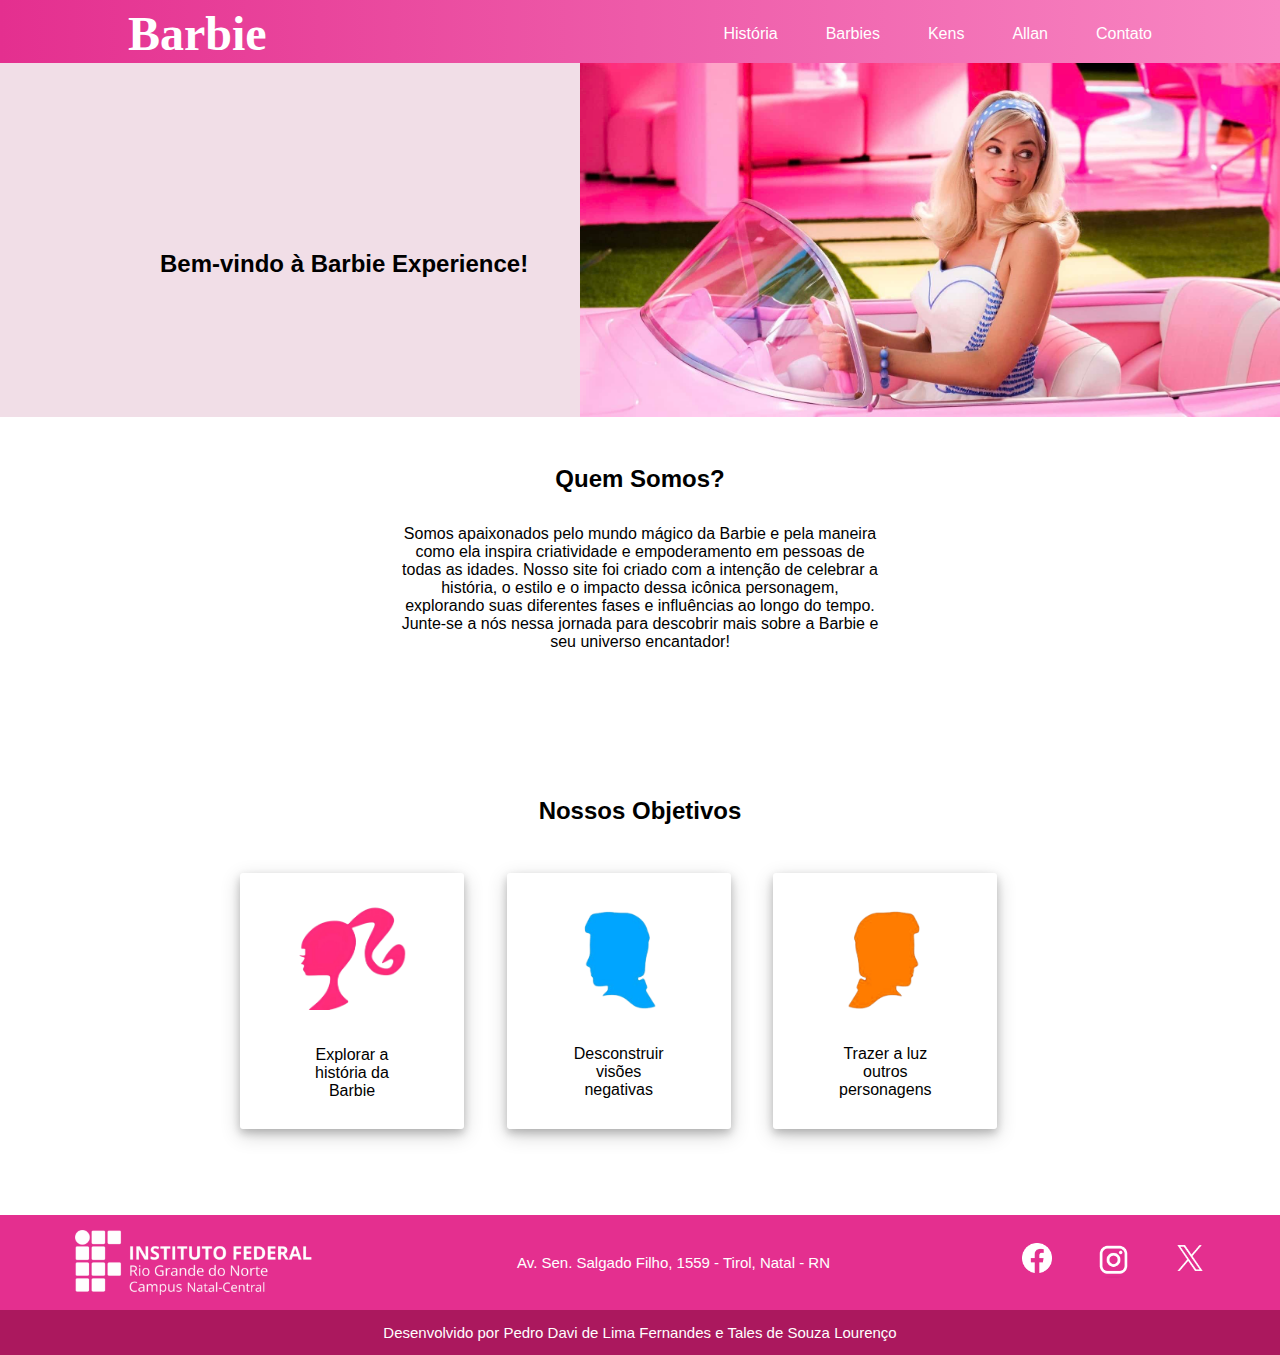
<file: Trabalho/index.html>
<!DOCTYPE html>
<html lang="pt-BR">
<head>
    <meta charset="UTF-8">
    <meta name="viewport" content="width=device-width, initial-scale=1.0">
    <title>Barbie</title>
    <link rel="stylesheet" href="main.css">
    
</head>
<body>
    <header>
        <h1><a href="index.html">Barbie</a></h1>
        <nav>
            <ul>
                <li><a href="historia.html">História</a></li>
                <li><a href="barbies.html">Barbies</a></li>
                <li><a href="kens.html">Kens</a></li>
                <li><a href="allan.html">Allan</a></li>
                <li><a href="contato.html">Contato</a></li>
            </ul>
        </nav>
    </header>

    <main>
        <div class="inicio">
            <h2>Bem-vindo à Barbie Experience!</h2>
            <img src="bg.png" alt="" width="700px">
        </div>

        <div class="secao">
            <h2>Quem Somos?</h2>
            <p>Somos apaixonados pelo mundo mágico da Barbie e pela maneira como ela inspira criatividade e empoderamento em pessoas de todas as idades. Nosso site foi criado com a intenção de celebrar a história, o estilo e o impacto dessa icônica personagem, explorando suas diferentes fases e influências ao longo do tempo. Junte-se a nós nessa jornada para descobrir mais sobre a Barbie e seu universo encantador!</p>
        </div>

        <h2>Nossos Objetivos</h2>
        <div class="cards">
            <div><img src="barbieicon.png" alt="" width="110px"><p>Explorar a história da Barbie</p></div>
            <div><img src="kenincon1.png" alt="" width="90px"><p>Desconstruir visões negativas</p></div>
            <div><img src="allan.png" alt="" width="90px"><p>Trazer a luz outros personagens</p></div>
            <p></p>
        </div>
    </main>

    <footer>
        <div class="footer">
            <img src="IFRN.png" alt="Logo IFRN" width="250px">
            <p>Av. Sen. Salgado Filho, 1559 - Tirol, Natal - RN</p>
            <nav>
                <ul>
                    <li><a href="https://www.facebook.com/"><img src="face.png" alt="Facebook" width="30"></a></li>
                    <li><a href="https://www.instagram.com/"><img src="insta.png" alt="Instagram" width="33"></a></li>
                    <li><a href="https://twitter.com/"><img src="twitter.png" alt="Twitter" width="30"></a></li>
                </ul>
            </nav>
        </div>
        <div class="desenvolvedores">
            <p>Desenvolvido por Pedro Davi de Lima Fernandes e Tales de Souza Lourenço</p>
        </div>
    </footer>
</body>
</html>
</file>
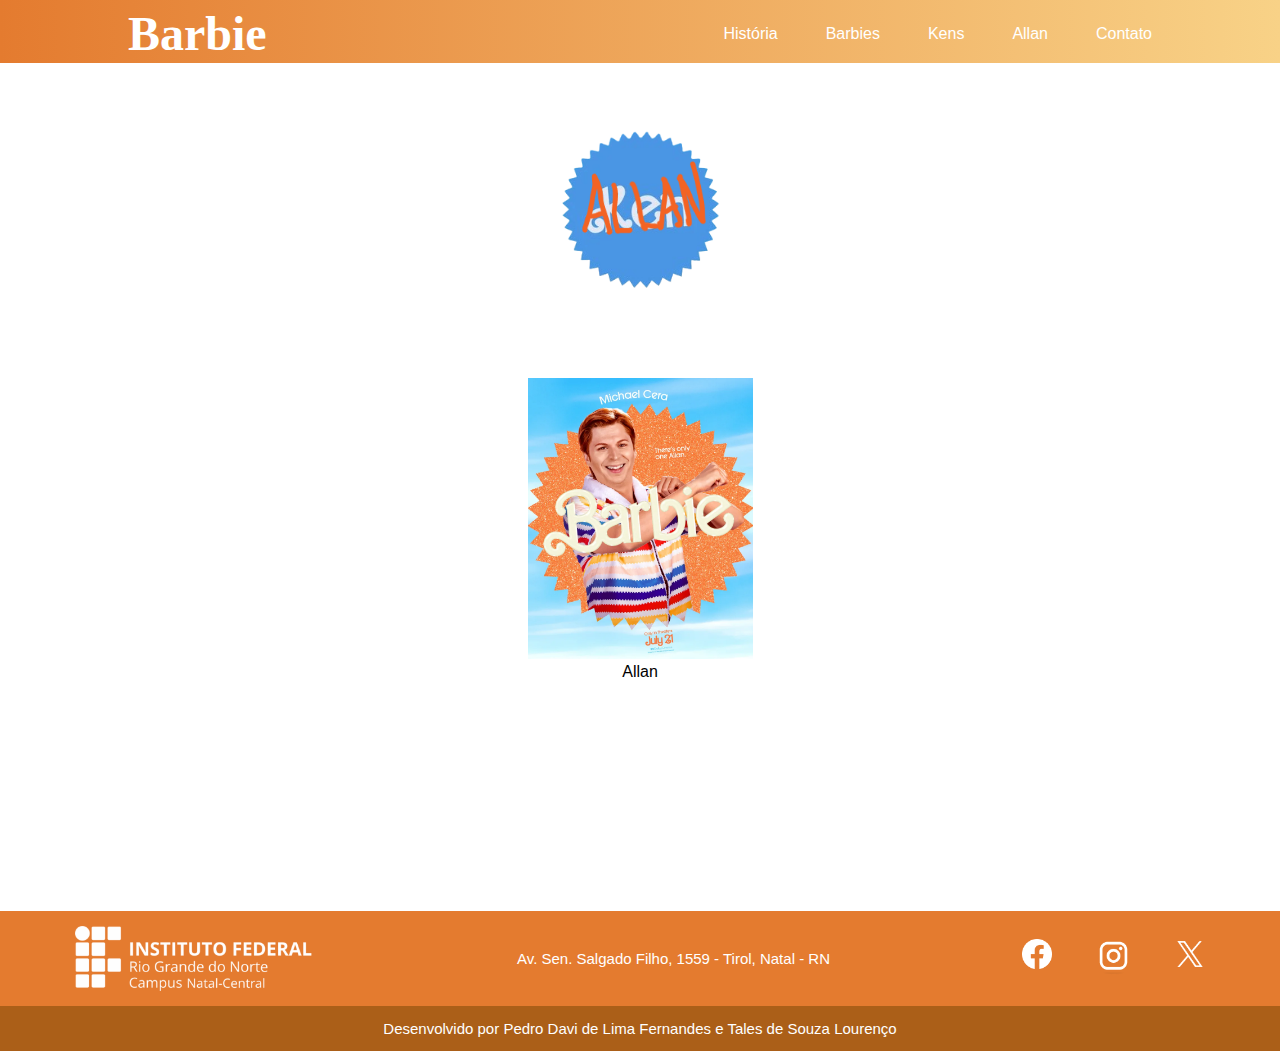
<file: Trabalho/allan.html>
<!DOCTYPE html>
<html lang="pt-BR">
<head>
    <meta charset="UTF-8">
    <meta name="viewport" content="width=device-width, initial-scale=1.0">
    <title>Barbie</title>
    <link rel="stylesheet" href="main.css">
</head>
<body>
    <header id="allanhead">
        <h1><a href="index.html">Barbie</a></h1>
        <nav>
            <ul>
                <li><a href="historia.html">História</a></li>
                <li><a href="barbies.html">Barbies</a></li>
                <li><a href="kens.html">Kens</a></li>
                <li><a href="allan.html">Allan</a></li>
                <li><a href="contato.html">Contato</a></li>
            </ul>
        </nav>
    </header>

    <main id="allan">
        <h2><img src="allanicon.png" alt="" width="300px"></h2>
        <div class="cards3">
            <div>
                <img src="allan1.png" alt="" width="225px">
                <p>Allan</p>
            </div>
        </div>
    </main>
    
    

    <footer id="allanfoot">
        <div class="footer">
            <img src="IFRN.png" alt="Logo IFRN" width="250px">
            <p>Av. Sen. Salgado Filho, 1559 - Tirol, Natal - RN</p>
            <nav>
                <ul>
                    <li><a href="https://www.facebook.com/"><img src="face.png" alt="Facebook" width="30"></a></li>
                    <li><a href="https://www.instagram.com/"><img src="insta.png" alt="Instagram" width="33"></a></li>
                    <li><a href="https://twitter.com/"><img src="twitter.png" alt="Twitter" width="30"></a></li>
                </ul>
            </nav>
        </div>
        <div class="desenvolvedores">
            <p>Desenvolvido por Pedro Davi de Lima Fernandes e Tales de Souza Lourenço</p>
        </div>
    </footer>
</body>
</html>
</file>
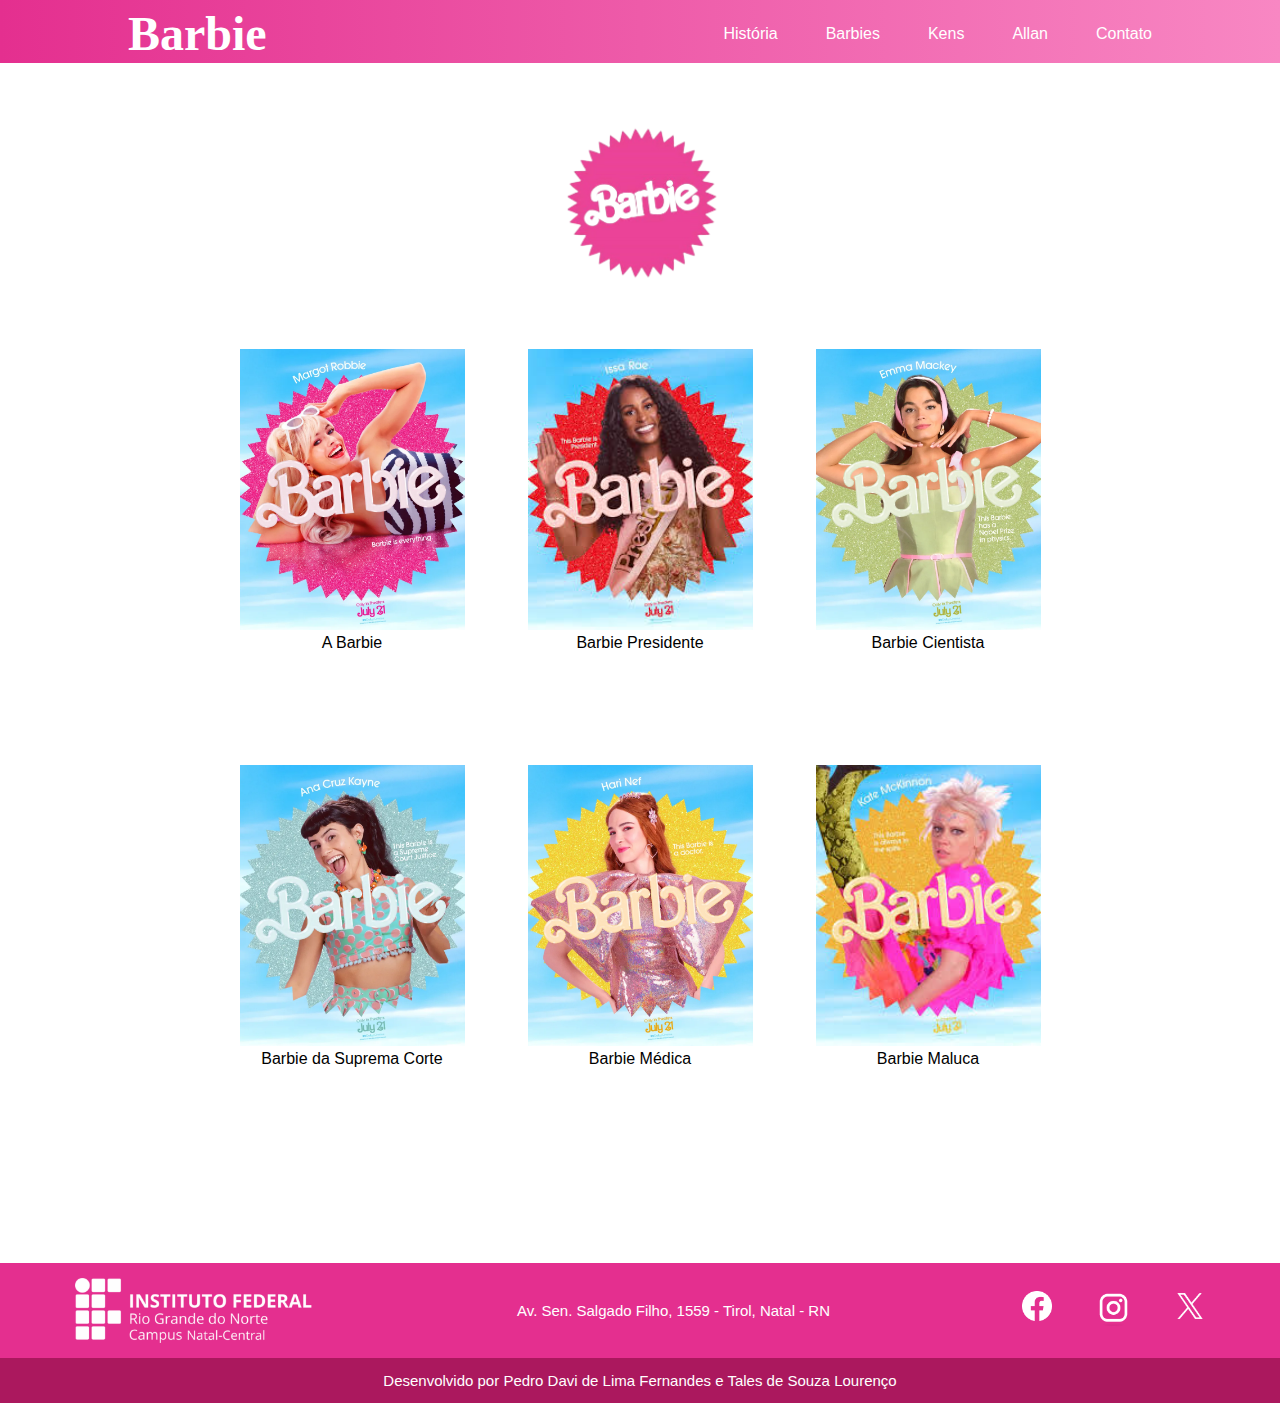
<file: Trabalho/barbies.html>
<!DOCTYPE html>
<html lang="pt-BR">
<head>
    <meta charset="UTF-8">
    <meta name="viewport" content="width=device-width, initial-scale=1.0">
    <title>Barbie</title>
    <link rel="stylesheet" href="main.css">
</head>
<body>
    <header>
        <h1><a href="index.html">Barbie</a></h1>
        <nav>
            <ul>
                <li><a href="historia.html">História</a></li>
                <li><a href="barbies.html">Barbies</a></li>
                <li><a href="kens.html">Kens</a></li>
                <li><a href="allan.html">Allan</a></li>
                <li><a href="contato.html">Contato</a></li>
            </ul>
        </nav>
    </header>

    <main>
        <h2><img src="barbie.png" alt="" width="175px"></h2>
        <div class="cards2">
            <div>
                <img src="barbie1.png" alt="" width="225px">
                <p>A Barbie</p>
            </div>
            <div>
                <img src="barbie2.png" alt="" width="225px">
                <p>Barbie Presidente</p>
            </div>
            <div>
                <img src="barbie3.png" alt="" width="225px">
                <p>Barbie Cientista</p>
            </div>
            <div>
                <img src="barbie4.png" alt="" width="225px">
                <p>Barbie da Suprema Corte</p>
            </div>
            <div>
                <img src="barbie5.png" alt="" width="225px">
                <p>Barbie Médica</p>
            </div>
            <div>
                <img src="barbie6.png" alt="" width="225px">
                <p>Barbie Maluca</p>
            </div>      
        </div>
    </main>

    <footer>
        <div class="footer">
            <img src="IFRN.png" alt="Logo IFRN" width="250px">
            <p>Av. Sen. Salgado Filho, 1559 - Tirol, Natal - RN</p>
            <nav>
                <ul>
                    <li><a href="https://www.facebook.com/"><img src="face.png" alt="Facebook" width="30"></a></li>
                    <li><a href="https://www.instagram.com/"><img src="insta.png" alt="Instagram" width="33"></a></li>
                    <li><a href="https://twitter.com/"><img src="twitter.png" alt="Twitter" width="30"></a></li>
                </ul>
            </nav>
        </div>
        <div class="desenvolvedores">
            <p>Desenvolvido por Pedro Davi de Lima Fernandes e Tales de Souza Lourenço</p>
        </div>
    </footer>
</body>
</html>
</file>
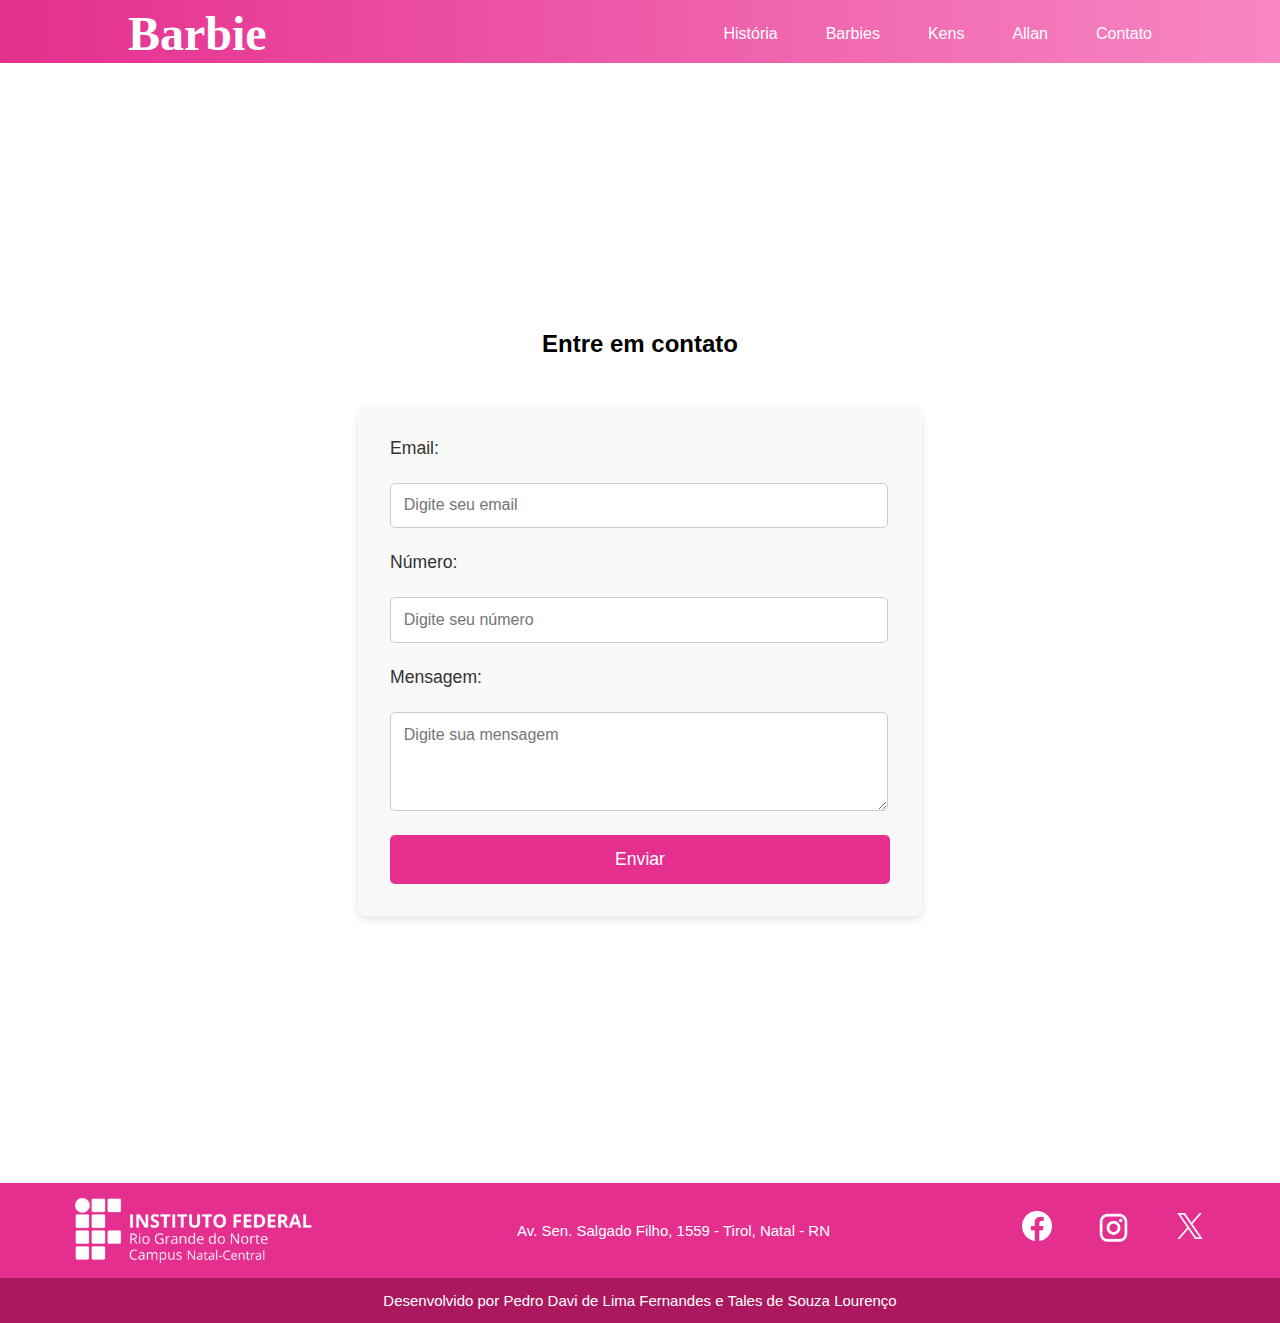
<file: Trabalho/contato.html>
<!DOCTYPE html>
<html lang="pt-BR">
<head>
    <meta charset="UTF-8">
    <meta name="viewport" content="width=device-width, initial-scale=1.0">
    <title>Barbie</title>
    <link rel="stylesheet" href="main.css">
</head>
<body>
    <header>
        <h1><a href="index.html">Barbie</a></h1>
        <nav>
            <ul>
                <li><a href="historia.html">História</a></li>
                <li><a href="barbies.html">Barbies</a></li>
                <li><a href="kens.html">Kens</a></li>
                <li><a href="allan.html">Allan</a></li>
                <li><a href="contato.html">Contato</a></li>
            </ul>
        </nav>
    </header>

    <div class="container-form">
        <h2>Entre em contato</h2>
        <form action="dadosenviados.html">
            <label for="email">Email:</label>
            <input type="email" id="email" name="email" placeholder="Digite seu email" required>

            <label for="phone">Número:</label>
            <input type="tel" id="phone" name="phone" placeholder="Digite seu número" required>

            <label for="message">Mensagem:</label>
            <textarea id="message" name="message" rows="4" placeholder="Digite sua mensagem" required></textarea>

            <button type="submit">Enviar</button>
        </form>
    </div>


    <footer>
        <div class="footer">
            <img src="IFRN.png" alt="Logo IFRN" width="250px">
            <p>Av. Sen. Salgado Filho, 1559 - Tirol, Natal - RN</p>
            <nav>
                <ul>
                    <li><a href="https://www.facebook.com/"><img src="face.png" alt="Facebook" width="30"></a></li>
                    <li><a href="https://www.instagram.com/"><img src="insta.png" alt="Instagram" width="33"></a></li>
                    <li><a href="https://twitter.com/"><img src="twitter.png" alt="Twitter" width="30"></a></li>
                </ul>
            </nav>
        </div>
        <div class="desenvolvedores">
            <p>Desenvolvido por Pedro Davi de Lima Fernandes e Tales de Souza Lourenço</p>
        </div>
    </footer>
</body>
</html>
</file>
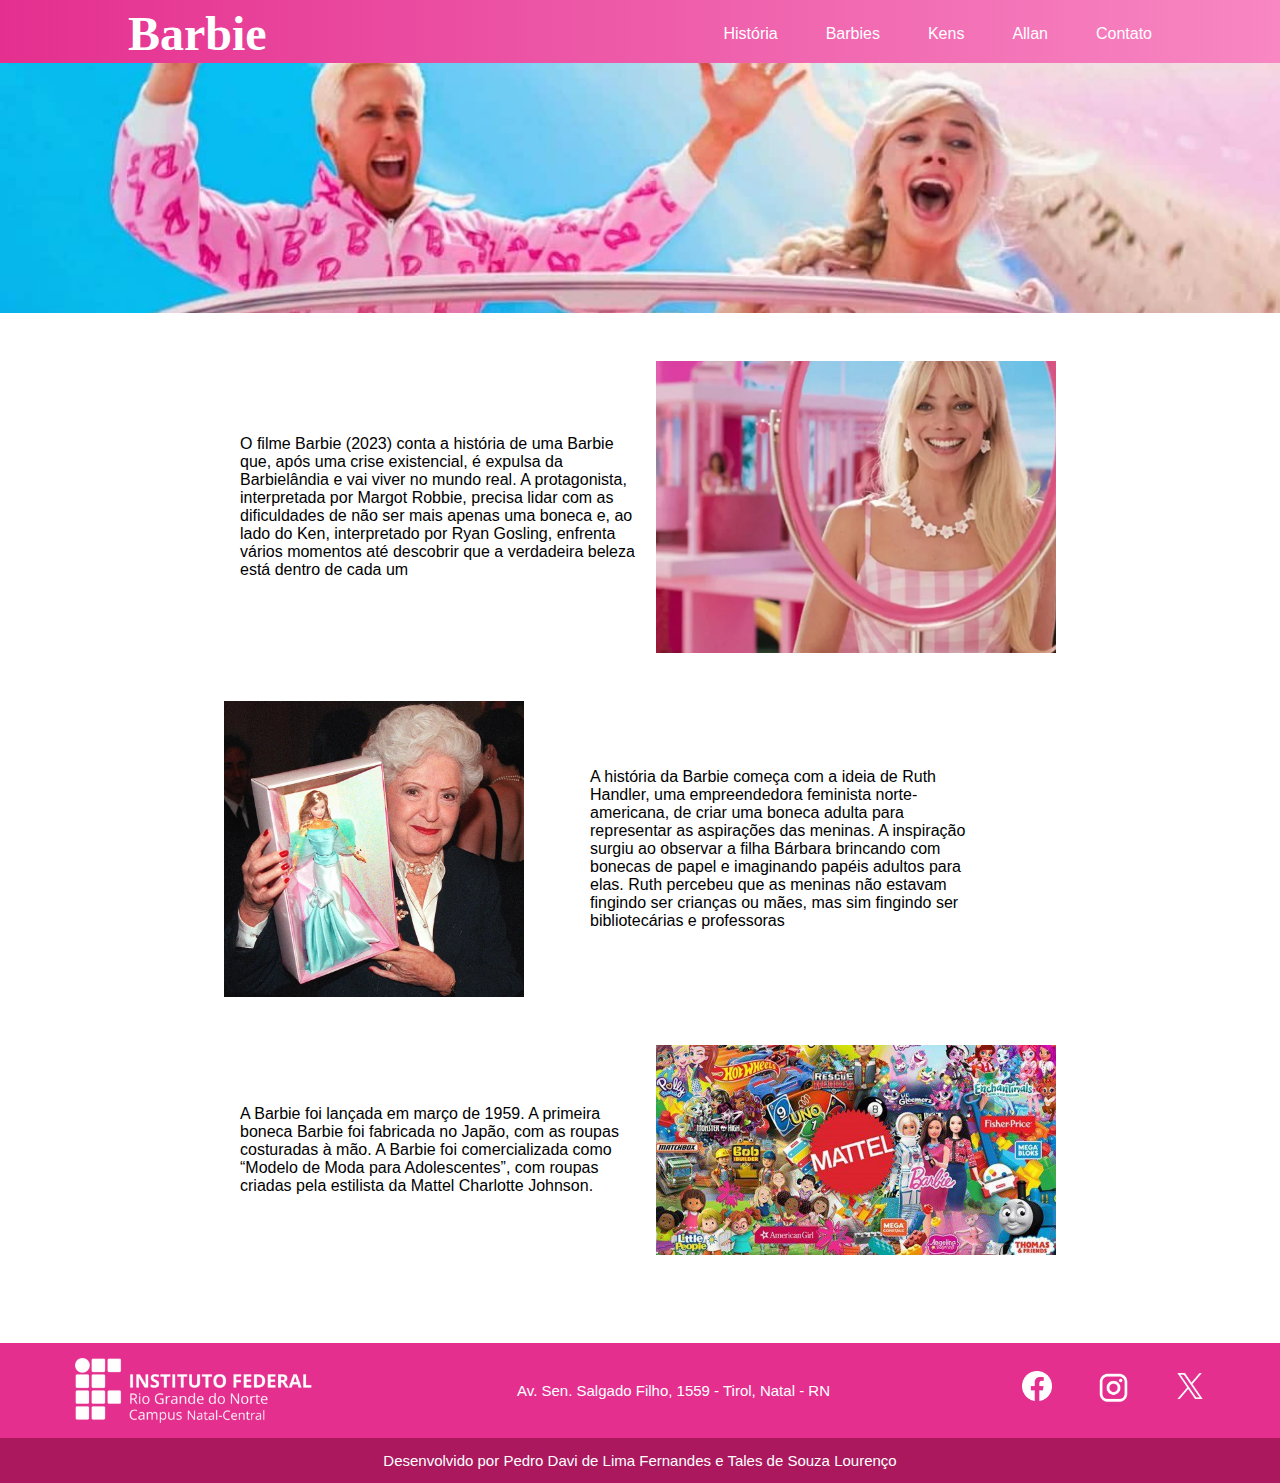
<file: Trabalho/historia.html>
<!DOCTYPE html>
<html lang="pt-BR">
<head>
    <meta charset="UTF-8">
    <meta name="viewport" content="width=device-width, initial-scale=1.0">
    <title>Barbie</title>
    <link rel="stylesheet" href="main.css">
</head>
<body>
    <header>
        <h1><a href="index.html">Barbie</a></h1>
        <nav>
            <ul>
                <li><a href="historia.html">História</a></li>
                <li><a href="barbies.html">Barbies</a></li>
                <li><a href="kens.html">Kens</a></li>
                <li><a href="allan.html">Allan</a></li>
                <li><a href="contato.html">Contato</a></li>
            </ul>
        </nav>
    </header>

    <main id="historia">
        <div class="bg">
        </div>
        <div class="container">
            <div>
                <p>O filme Barbie (2023) conta a história de uma Barbie que, após uma crise existencial, é expulsa da Barbielândia e vai viver no mundo real. A protagonista, interpretada por Margot Robbie, precisa lidar com as dificuldades de não ser mais apenas uma boneca e, ao lado do Ken, interpretado por Ryan Gosling, enfrenta vários momentos até descobrir que a verdadeira beleza está dentro de cada um</p>
                <img src="quemsomos.png" alt="" width="400px">
            </div>
            <div>
                <img src="ruth.png" alt="" width="300px">
                <p>A história da Barbie começa com a ideia de Ruth Handler, uma empreendedora feminista norte-americana, de criar uma boneca adulta para representar as aspirações das meninas. A inspiração surgiu ao observar a filha Bárbara brincando com bonecas de papel e imaginando papéis adultos para elas. Ruth percebeu que as meninas não estavam fingindo ser crianças ou mães, mas sim fingindo ser bibliotecárias e professoras</p>
            </div>
            <div>
                <p>A Barbie foi lançada em março de 1959. A primeira boneca Barbie foi fabricada no Japão, com as roupas costuradas à mão. A Barbie foi comercializada como “Modelo de Moda para Adolescentes”, com roupas criadas pela estilista da Mattel Charlotte Johnson.</p>
                <img src="mattel.png" alt="" width="400px">
            </div>
        </div>
    </main>

    <footer>
        <div class="footer">
            <img src="IFRN.png" alt="Logo IFRN" width="250px">
            <p>Av. Sen. Salgado Filho, 1559 - Tirol, Natal - RN</p>
            <nav>
                <ul>
                    <li><a href="https://www.facebook.com/"><img src="face.png" alt="Facebook" width="30"></a></li>
                    <li><a href="https://www.instagram.com/"><img src="insta.png" alt="Instagram" width="33"></a></li>
                    <li><a href="https://twitter.com/"><img src="twitter.png" alt="Twitter" width="30"></a></li>
                </ul>
            </nav>
        </div>
        <div class="desenvolvedores">
            <p>Desenvolvido por Pedro Davi de Lima Fernandes e Tales de Souza Lourenço</p>
        </div>
    </footer>
</body>
</html>
</file>
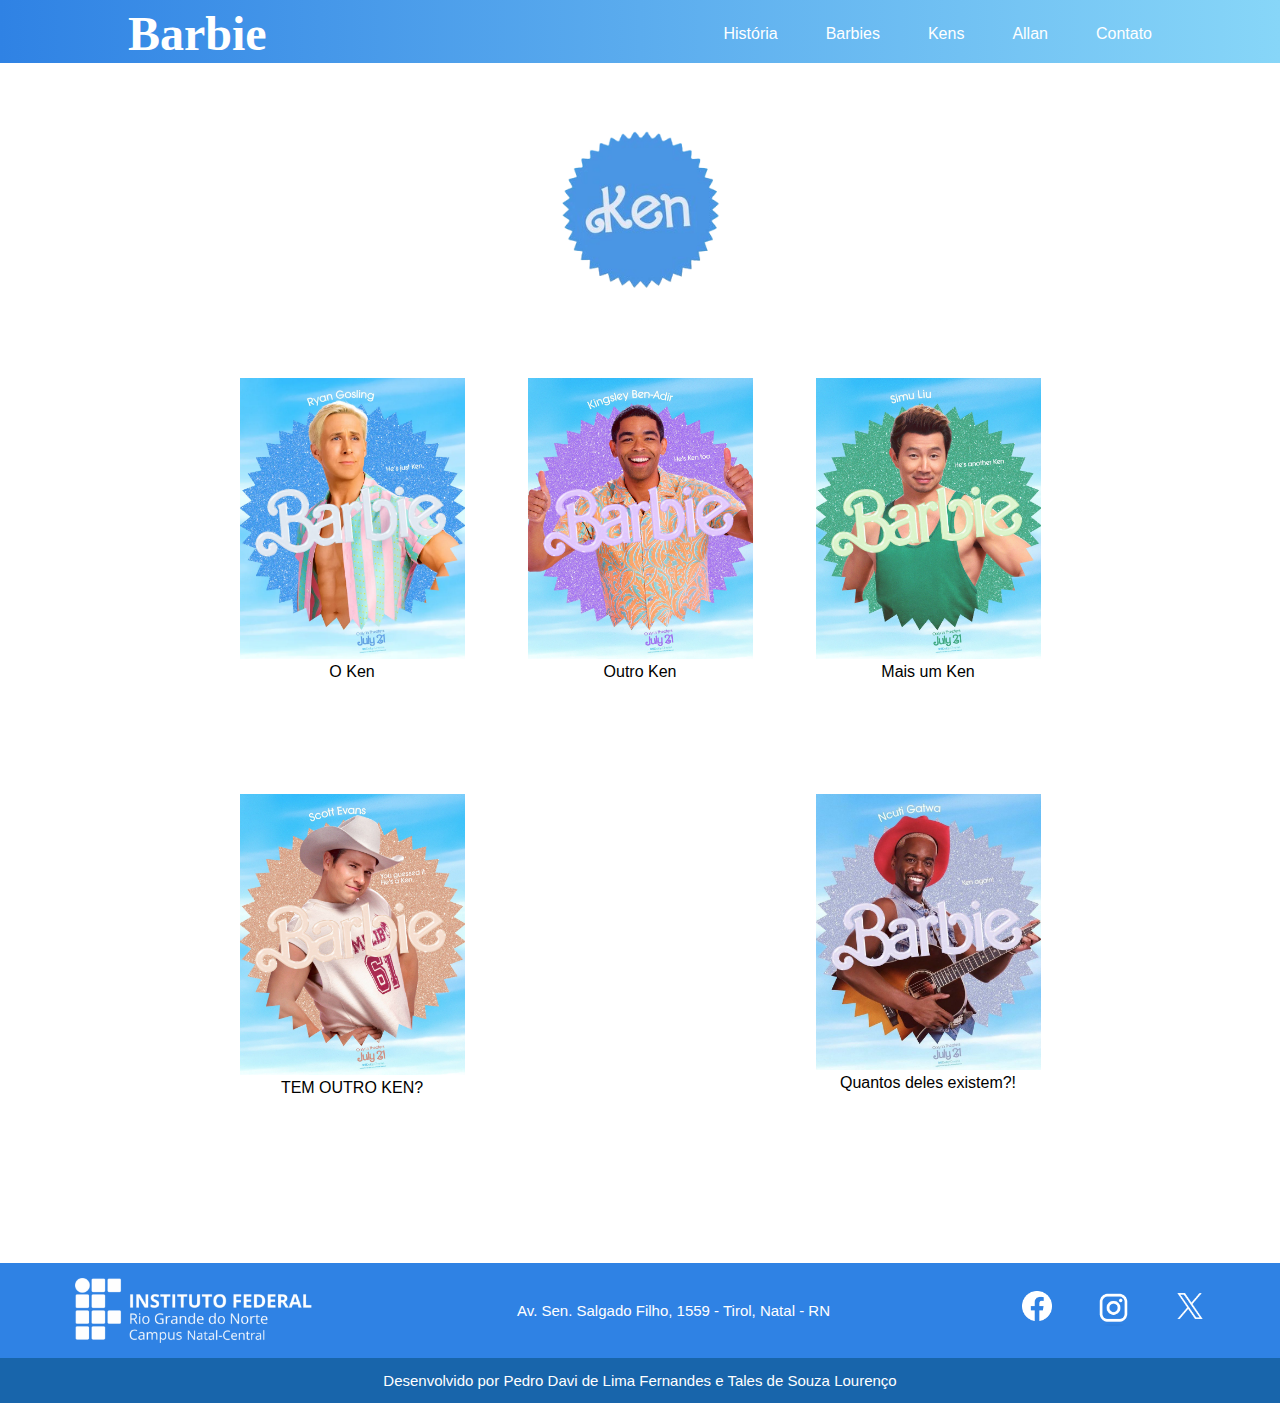
<file: Trabalho/kens.html>
<!DOCTYPE html>
<html lang="pt-BR">
<head>
    <meta charset="UTF-8">
    <meta name="viewport" content="width=device-width, initial-scale=1.0">
    <title>Barbie</title>
    <link rel="stylesheet" href="main.css">
</head>
<body>
    <header id="kenhead">
        <h1><a href="index.html">Barbie</a></h1>
        <nav>
            <ul>
                <li><a href="historia.html">História</a></li>
                <li><a href="barbies.html">Barbies</a></li>
                <li><a href="kens.html">Kens</a></li>
                <li><a href="allan.html">Allan</a></li>
                <li><a href="contato.html">Contato</a></li>
            </ul>
        </nav>
    </header>

    <main>
        <h2><img src="ken.png" alt="" width="300px"></h2>
        <div class="cards2">
            <div>
                <img src="ken1.png" alt="" width="225px">
                <p>O Ken</p>
            </div>
            <div>
                <img src="ken2.png" alt="" width="225px">
                <p>Outro Ken</p>
            </div>
            <div>
                <img src="ken3.png" alt="" width="225px">
                <p>Mais um Ken</p>
            </div>
            <div>
                <img src="ken4.png" alt="" width="225px">
                <p>TEM OUTRO KEN?</p>
            </div>
            <div>
                <img src="ken5.png" alt="" width="225px">
                <p>Quantos deles existem?!</p>
            </div>
        </div>
    </main>

    <footer id="kenfoot">
        <div class="footer">
            <img src="IFRN.png" alt="Logo IFRN" width="250px">
            <p>Av. Sen. Salgado Filho, 1559 - Tirol, Natal - RN</p>
            <nav>
                <ul>
                    <li><a href="https://www.facebook.com/"><img src="face.png" alt="Facebook" width="30"></a></li>
                    <li><a href="https://www.instagram.com/"><img src="insta.png" alt="Instagram" width="33"></a></li>
                    <li><a href="https://twitter.com/"><img src="twitter.png" alt="Twitter" width="30"></a></li>
                </ul>
            </nav>
        </div>
        <div class="desenvolvedores">
            <p>Desenvolvido por Pedro Davi de Lima Fernandes e Tales de Souza Lourenço</p>
        </div>
    </footer>
</body>
</html>
</file>
<file: Trabalho/main.css>
/* Reseta margens e paddings */


* {
    margin: 0;
    padding: 0;
    font-family: 'Lucida Sans', 'Lucida Sans Regular', 'Lucida Grande', 'Lucida Sans Unicode', Geneva, Verdana, sans-serif;
}

@font-face{
    font-family: 'Barbie'; 
    src: url('c:\Users\user\Desktop\Trabalho\Barbie.otf'); 
  }


@media screen and (max-width: 480px) {
    #allan{
        left:2vw;
        width: 96vw;
    }

    #allanhead{
        left:2vw;
        width: 96vw;
    }

    #allanfoot{
        left:2vw;
        width: 96vw;
    }
}
/* Header */

h1 a{
    font-family: 'Barbie';
    font-size: 1.5em;
}

ul{
    list-style: none;
    display: flex;
    flex-direction: row;
    gap: 3em;
}

a{
    text-decoration: none;
    color: white;
}

header{
    background-image: linear-gradient(to right, #E42F8F, #F887C3);
    display: flex;
    flex-direction: row;
    justify-content: space-between;
    align-items: center;
    padding-left: 8em;
    padding-right: 8em;
    padding-top: 0.4em;
    padding-bottom: 0.1em;
    color: white;
}

#kenhead{
    background-image: linear-gradient(to right, #2F82E4, #87D6F8);
    display: flex;
    flex-direction: row;
    justify-content: space-between;
    align-items: center;
    padding-left: 8em;
    padding-right: 8em;
    padding-top: 0.4em;
    padding-bottom: 0.1em;
    color: white;
}

#allanhead{
    background-image: linear-gradient(to right, #E47B2F, #F8D287);
    display: flex;
    flex-direction: row;
    justify-content: space-between;
    align-items: center;
    padding-left: 8em;
    padding-right: 8em;
    padding-top: 0.4em;
    padding-bottom: 0.1em;
    color: white;
}

/* Corpo */


main{
    height: 72em;
    text-align: center;
}

#allan{
    height: 50em;
    text-align: center;
}

main h2{
    margin-top: 2em;
}

.inicio{
    display: flex;
    flex-direction: row;
    justify-content: space-between;
    align-items: center;
    padding-left: 10em;
    background-color: #F1DEE7;
}

.secao{
    margin-top: 2em;
    text-align: center;
    margin-bottom: 5em;
}

.secao p{
    margin: 0 auto;
    height: 12em;
    margin-top: 2em;
    width: 30em;
    text-align: center;
}

.cards{
    width: 50em;
    display: flex;
    justify-content: space-between;
    align-content: center;
    margin: 0 auto;
    margin-top: 3em;
}

.cards div{
    box-shadow: 0 4px 8px 0 rgba(0, 0, 0, 0.2), 0 6px 20px 0 rgba(0, 0, 0, 0.19);
    border-radius: 3px;
    width: 14em;
    height: 16em;
    background-color: #ffffff;
    align-content: center;
    text-align: center;
}

.cards div img{
    margin-bottom: 2em;
}

.cards div p{
    width: 6em;
    margin-left: 4em;
}

.cards2 {
    width: 50em;
    display: flex;
    flex-wrap: wrap;
    justify-content: space-between;
    align-content: center;
    margin: 0 auto;
    margin-top: 3em;
}

.cards2 div{
    border-radius: 3px;
    width: 14em;
    height: 16em;
    background-color: #ffffff;
    align-content: center;
    text-align: center;
    margin-bottom: 10em;
}

.cards3 {
    width: 14em;
    display: flex;
    flex-wrap: wrap;
    justify-content: space-between;
    align-content: center;
    margin: 0 auto;
    margin-top: 3em;
}

.cards3 div{
    border-radius: 3px;
    width: 14em;
    height: 16em;
    background-color: #ffffff;
    align-content: center;
    text-align: center;
}

.bg{
    background-image: url(Banner.png);
    background-size: 100% auto;
    background-position-y: 40%;
    height: 250px;
}

#historia{
    height: 80em;
}
.container{
    width: 100%;
}

.container div{
    width: 65%;
    margin: 0 auto;
    margin-top: 3em;
    display: flex;
    flex-direction: row;
}

.container div p{
    width: 25em;
    align-content: center;
    margin: 0 auto;
    text-align: left;
}

.container-form {
    display: flex;
    justify-content: center; 
    align-items: center;
    flex-direction: column;     
    height: 70em;           /* Define a altura do contêiner como a altura da janela */
}
.container-form h2{
    margin-bottom: 2em;
}


form {
    background-color: #f9f9f9;
    padding: 2em;
    border-radius: 8px;
    box-shadow: 0 4px 8px rgba(0, 0, 0, 0.1);
    width: 50%;
    max-width: 500px;
    display: flex;
    flex-direction: column;
    gap: 1.5em;
}

label {
    font-size: 1.1em;
    color: #333;
}

input[type="email"],
input[type="tel"],
textarea {
    width: 94%;
    padding: 0.8em;
    border: 1px solid #ccc;
    border-radius: 5px;
    font-size: 1em;
}

textarea {
    resize: vertical;
}

button {
    padding: 0.8em 1.5em;
    background-color: #E42F8F;
    color: white;
    border: none;
    border-radius: 5px;
    font-size: 1.1em;
    cursor: pointer;
    transition: background-color 0.3s;
}

button:hover {
    background-color: #c7247c;
}

/* Rodapé */

footer{
    color: white;
    font-size: 15px;
}

.footer {
    background-color: #E42F8F;
    display: flex;
    flex-direction: row;
    justify-content: space-between;
    align-items: center;
    padding-left: 5em;
    padding-right: 5em;
    padding-top: 1em;
    padding-bottom: 1em;
}

#kenfoot .footer {
    background-color: #2F82E4;
    display: flex;
    flex-direction: row;
    justify-content: space-between;
    align-items: center;
    padding-left: 5em;
    padding-right: 5em;
    padding-top: 1em;
    padding-bottom: 1em;
}

#allanfoot .footer {
    background-color: #E47B2F;
    display: flex;
    flex-direction: row;
    justify-content: space-between;
    align-items: center;
    padding-left: 5em;
    padding-right: 5em;
    padding-top: 1em;
    padding-bottom: 1em;
}

.desenvolvedores{
    background-color: #AB185E;
    text-align: center;
    padding: 14px;
}

#kenfoot .desenvolvedores{
    background-color: #1865AB;
    text-align: center;
    padding: 14px;
}

#allanfoot .desenvolvedores{
    background-color: #AB5F18;
    text-align: center;
    padding: 14px;
}
</file>
